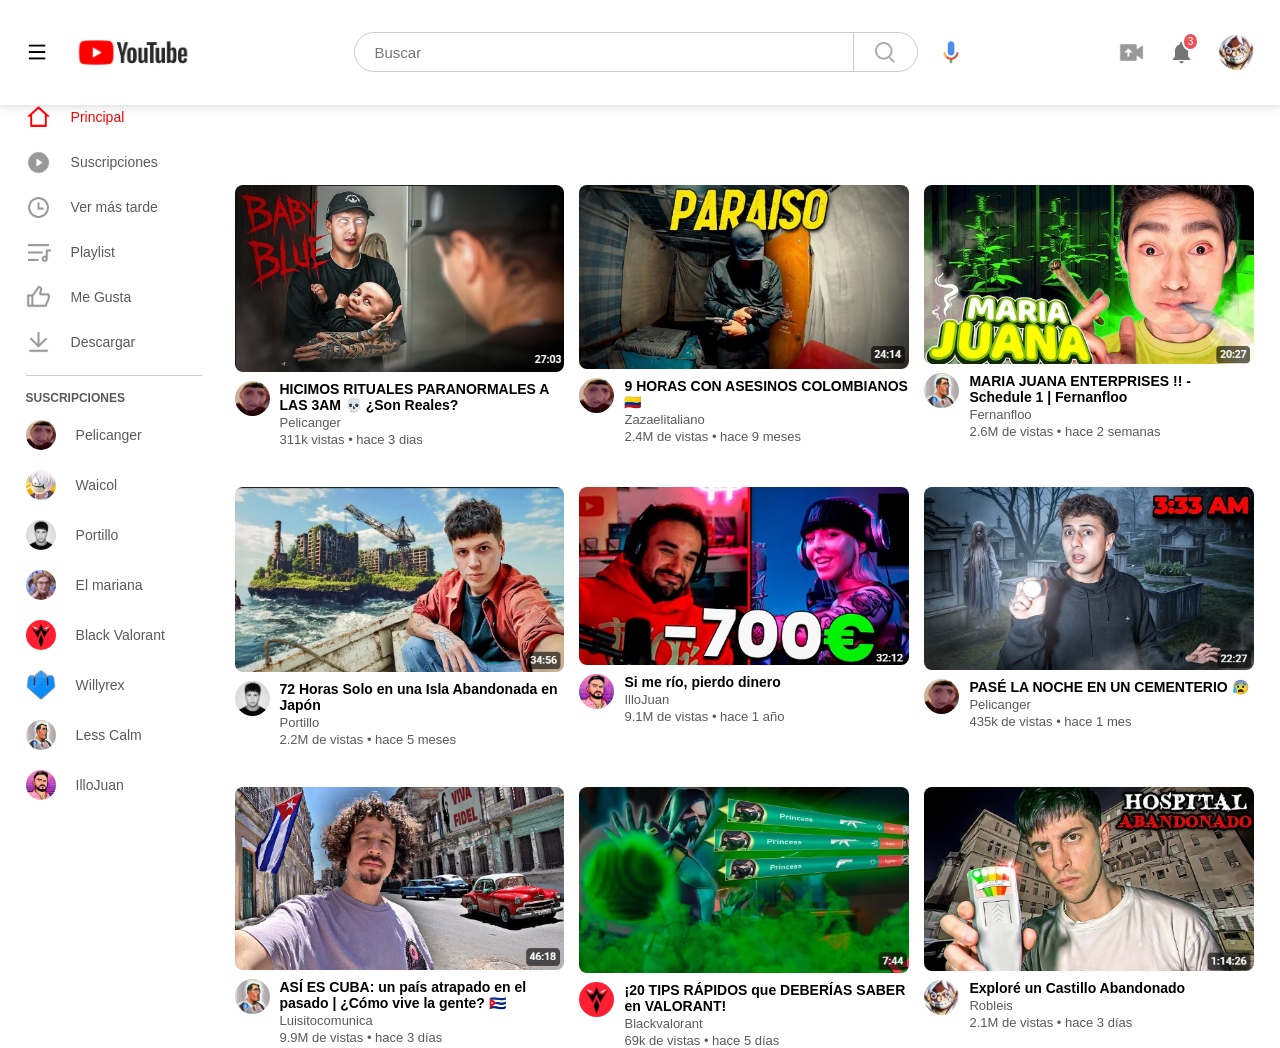
<file: index.html>
<!DOCTYPE html>
<html lang="en">
<head>
  <meta charset="UTF-8">
  <meta name="viewport" content="width=device-width, initial-scale=1.0">
  <title>Youtube</title>
  <link rel="stylesheet" href="style.css">
</head>
<body>
  
  <header>
    <div class="header-izquierdo">
      <img src="images/menu.png" class="menu-icon">
      <img src="images/logo.png" class="logo">
    </div>
    <div class="header-medio">
      <input type="text" placeholder="Buscar" class="search-bar">
      <div class="buscar-container">
        <img src="images/buscar.png">
        <div class="tooltip">Buscar</div>
      </div>
      <div class="mic-container">
        <img src="images/microfono.png" class="mic-icon">
        <div class="tooltip">Realiza búsquedas por voz</div>
      </div> 
    </div>
    <div class="header-derecho">
      <div class="subir-container">
        <img src="images/subir-video.png">
        <div class="tooltip">Subir videos</div>
      </div>
      <div class="notificacion-container">
        <img src="images/notificacion.png">
        <div class="tooltip">Notificaciones</div>
      </div>
      <img src="images/usuario.png" class="user-icon">
    </div>
  </header>
  
  <div class="container">
    <div class="sidebar">
      <div class="enlaces-nav">
        <a href="#"><img src="images/home.png"><p>Principal</p></a>
        <a href="#"><img src="images/suscripciones.png"><p>Suscripciones</p></a>
        <a href="#"><img src="images/ver-mas-tarde.png"><p>Ver más tarde</p></a>
        <a href="#"><img src="images/playlist.png"><p>Playlist</p></a>
        <a href="#"><img src="images/like.png"><p>Me Gusta</p></a>
        <a href="#"><img src="images/descargar.png"><p>Descargar</p></a>
        <hr>
      </div>
      <div class="canales-suscritos">
        <h3>SUSCRIPCIONES</h3>
        <a href="#"><img src="images/canal-1.jpg"><p>Pelicanger</p></a>
        <a href="#"><img src="images/canal-2.jpg"><p>Waicol</p></a>
        <a href="#"><img src="images/canal-3.jpg"><p>Portillo</p></a>
        <a href="#"><img src="images/canal-4.jpg"><p>El mariana</p></a>
        <a href="#"><img src="images/canal-5.jpg"><p>Black Valorant</p></a>
        <a href="#"><img src="images/canal-6.jpg"><p>Willyrex</p></a>
        <a href="#"><img src="images/canal-7.jpg"><p>Less Calm</p></a>
        <a href="#"><img src="images/canal-8.jpg"><p>IlloJuan</p></a>
      </div>
    </div>

    <div class="main-content">
      <div class="enlaces-ayuda">
        <a href="#">Todos</a>
        <a href="#">VIDEOJUEGOS</a>
        <a href="#">MÚSICA</a>
        <a href="#">VALORANT</a>
        <a href="#">MIXES</a>
        <a href="#">EN TIEMPO REAL</a>
        <a href="#">TELENOVELAS</a>
        <a href="#">GTA</a>
        <a href="#">HARDWARE</a>
        <a href="#">REGUETÓN</a>
        <a href="#">COMPUTADORAS</a>
        <a href="#">LILPEEP</a>
        <a href="#">21PILOTS</a>
        <a href="#" class="oculto">Ingenieria de Software</a>
        <a href="#" class="oculto">UX/UI</a>
      </div>

      <div class="lista-videos">
        <div class="video">
          <div class="miniatura-container">
            <a href="play-video.html"><img src="images/miniatura-1.png" class="miniatura"></a>
            
          </div>
          <div class="video-perfil">
            <img src="images/canal-1.jpg">
            <div class="video-info">
              <p class="titulo">HICIMOS RITUALES PARANORMALES A LAS 3AM 💀 ¿Son Reales?</p>
              <p class="autor">Pelicanger</p>
              <p>311k vistas &bull; hace 3 dias</p>
            </div>
          </div>
        </div>
        <div class="video">
          <div class="miniatura-container">
            <img src="images/miniatura-2.png" class="miniatura">
            
          </div>
          <div class="video-perfil">
            <img src="images/canal-1.jpg">
            <div class="video-info">
              <p class="titulo">9 HORAS CON ASESINOS COLOMBIANOS 🇨🇴</p>
              <p class="autor">Zazaelitaliano</p>
              <p>2.4M de vistas &bull; hace 9 meses</p>
            </div>
          </div>
        </div>
        <div class="video">
          <img src="images/miniatura-3.png" class="miniatura">
          <div class="video-perfil">
            <img src="images/canal-7.jpg">
            <div class="video-info">
              <p class="titulo">MARIA JUANA ENTERPRISES !! - Schedule 1 | Fernanfloo</p>
              <p class="autor">Fernanfloo</p>
              <p>2.6M de vistas &bull; hace 2 semanas</p>
            </div>
          </div>
        </div>
        <div class="video">
          <img src="images/miniatura-4.png" class="miniatura">
          <div class="video-perfil">
            <img src="images/canal-3.jpg">
            <div class="video-info">
              <p class="titulo">72 Horas Solo en una Isla Abandonada en Japón</p>
              <p class="autor">Portillo</p>
              <p>2.2M de vistas &bull; hace 5 meses</p>
            </div>
          </div>
        </div>
        <div class="video">
          <img src="images/miniatura-5.png" class="miniatura">
          <div class="video-perfil">
            <img src="images/canal-8.jpg">
            <div class="video-info">
              <p class="titulo">Si me río, pierdo dinero</p>
              <p class="autor">IlloJuan</p>
              <p>9.1M de vistas &bull; hace 1 año</p>
            </div>
          </div>
        </div>
        <div class="video">
          <img src="images/miniatura-6.png" class="miniatura">
          <div class="video-perfil">
            <img src="images/canal-1.jpg">
            <div class="video-info">
              <p class="titulo">PASÉ LA NOCHE EN UN CEMENTERIO 😰</p>
              <p class="autor">Pelicanger</p>
              <p>435k de vistas &bull; hace 1 mes</p>
            </div>
          </div>
        </div>
        <div class="video">
          <img src="images/miniatura-7.png" class="miniatura">
          <div class="video-perfil">
            <img src="images/canal-7.jpg">
            <div class="video-info">
              <p class="titulo">ASÍ ES CUBA: un país atrapado en el pasado | ¿Cómo vive la gente? 🇨🇺</p>
              <p class="autor">Luisitocomunica</p>
              <p>9.9M de vistas &bull; hace 3 días</p>
            </div>
          </div>
        </div>
        <div class="video">
          <img src="images/miniatura-8.png" class="miniatura">
          <div class="video-perfil">
            <img src="images/canal-5.jpg">
            <div class="video-info">
              <p class="titulo">¡20 TIPS RÁPIDOS que DEBERÍAS SABER en VALORANT!</p>
              <p class="autor">Blackvalorant</p>
              <p>69k de vistas &bull; hace 5 días</p>
            </div>
          </div>
        </div>
        <div class="video">
          <img src="images/miniatura-9.png" class="miniatura">
          <div class="video-perfil">
            <img src="images/usuario.png">
            <div class="video-info">
              <p class="titulo">Exploré un Castillo Abandonado</p>
              <p class="autor">Robleis</p>
              <p>2.1M de vistas &bull; hace 3 días</p>
            </div>
          </div>
        </div>

      </div>


    </div>
  </div>











  <script src="script.js"></script>

</body>
</html>
</file>
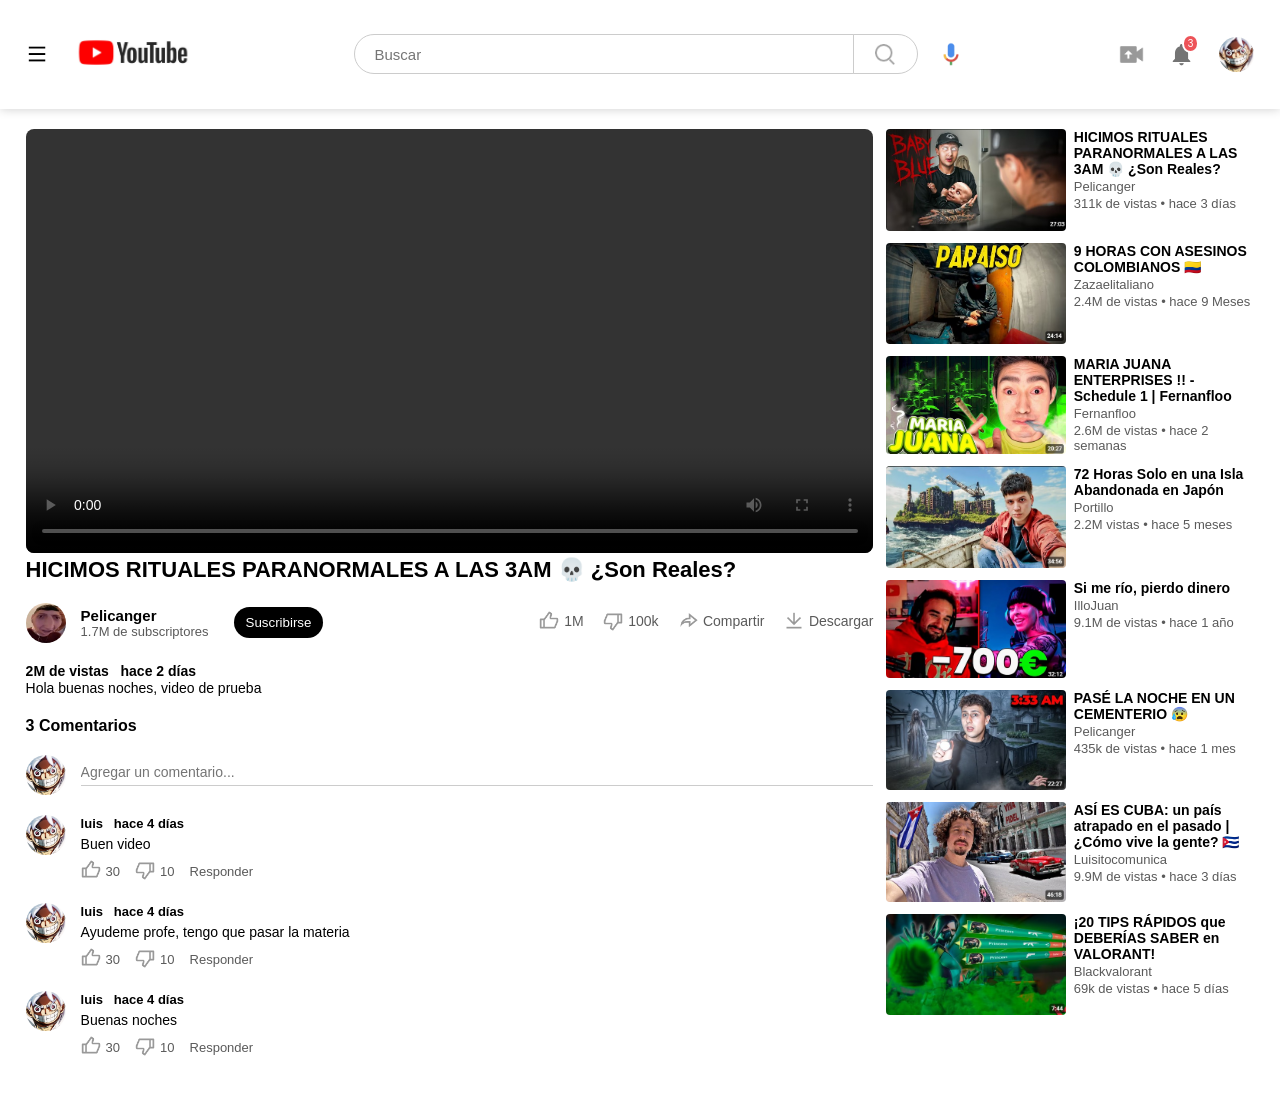
<file: play-video.html>
<!DOCTYPE html>
<html lang="en">

<head>
  <meta charset="UTF-8">
  <meta name="viewport" content="width=device-width, initial-scale=1.0">
  <title>Clon de Youtube</title>
  <link rel="stylesheet" href="style.css">
</head>

<body>

  <header>
    <div class="header-izquierdo">
      <img src="images/menu.png" class="menu-icon">
      <a href="index.html"><img src="images/logo.png" class="logo"></a>
    </div>
    <div class="header-medio">
      <input type="text" placeholder="Buscar" class="search-bar">
      <div class="buscar-container">
        <img src="images/buscar.png">
        <div class="tooltip">Buscar</div>
      </div>
      <div class="mic-container">
        <img src="images/microfono.png" class="mic-icon">
        <div class="tooltip">Realiza búsquedas por voz</div>
      </div>
    </div>
    <div class="header-derecho">
      <div class="subir-container">
        <img src="images/subir-video.png">
        <div class="tooltip">Subir videos</div>
      </div>
      <div class="notificacion-container">
        <img src="images/notificacion.png">
        <div class="tooltip">Notificaciones</div>
      </div>
      <img src="images/usuario.png" class="user-icon">
    </div>
  </header>

  <div class="container play-container">
    <div class="play-video">
      <video controls autoplay>
        <source src="images/minivideo.mp4" type="video/mp4">
      </video>
      <div class="etiquetas">
        <a href="#"></a> <a href="#"></a> <a href="#"></a>
      </div>
      <h3>HICIMOS RITUALES PARANORMALES A LAS 3AM 💀 ¿Son Reales?</h3>
      <div class="play-video-info">
        <div class="autor">
          <img src="images/canal-1.jpg">
          <div>
            <p>Pelicanger</p>
            <span>1.7M de subscriptores</span>
          </div>
          <button class="subscribe-btn">Suscribirse</button>
        </div>
        <div>
          <a href="#"><img src="images/like.png">1M</a>
          <a href="#"><img src="images/dislike.png">100k</a>
          <a href="#"><img src="images/compartir.png">Compartir</a>
          <a href="#"><img src="images/descargar.png">Descargar</a>
        </div>
      </div>
      <div class="video-descripcion">
        <span>2M de vistas &nbsp; hace 2 días</span>
        <p>Hola buenas noches, video de prueba</p>
      </div>
      <h4>3 Comentarios</h4>
      <div class="agregar-comentario">
        <img src="images/usuario.png">
        <input type="text" placeholder="Agregar un comentario...">
      </div>
      <div class="comentario-antiguo">
        <img src="images/usuario.png" class="user-img">
        <div>
          <span class="user-name">luis &nbsp; hace 4 días</span>
          <p>Buen video</p>
          <div class="reacciones">
            <a href="#"><img src="images/like.png"></a>
            <span>30</span>
            <a href="#"><img src="images/dislike.png"></a>
            <span>10</span>
            <span>Responder</span>
          </div>
        </div>
      </div>
      <div class="comentario-antiguo">
        <img src="images/usuario.png" class="user-img">
        <div>
          <span class="user-name">luis &nbsp; hace 4 días</span>
          <p>Ayudeme profe, tengo que pasar la materia</p>
          <div class="reacciones">
            <a href="#"><img src="images/like.png"></a>
            <span>30</span>
            <a href="#"><img src="images/dislike.png"></a>
            <span>10</span>
            <span>Responder</span>
          </div>
        </div>
      </div>
      <div class="comentario-antiguo">
        <img src="images/usuario.png" class="user-img">
        <div>
          <span class="user-name">luis &nbsp; hace 4 días</span>
          <p>Buenas noches</p>
          <div class="reacciones">
            <a href="#"><img src="images/like.png"></a>
            <span>30</span>
            <a href="#"><img src="images/dislike.png"></a>
            <span>10</span>
            <span>Responder</span>
          </div>
        </div>
      </div>


    </div>


    <div class="sidebar-derecho">
      <div class="video-derecho">
        <a href="#" class="miniatura-pequeña"><img src="images/miniatura-1.png"></a>
        <div class="video-info">
          <p class="titulo">HICIMOS RITUALES PARANORMALES A LAS 3AM 💀 ¿Son Reales?</p>
          <p class="autor">Pelicanger</p>
          <p>311k de vistas &bull; hace 3 días</p>
        </div>
      </div>
      <div class="video-derecho">
        <a href="#" class="miniatura-pequeña"><img src="images/miniatura-2.png"></a>
        <div class="video-info">
          <p class="titulo">9 HORAS CON ASESINOS COLOMBIANOS 🇨🇴</p>
          <p class="autor">Zazaelitaliano</p>
          <p>2.4M de vistas &bull; hace 9 Meses</p>
        </div>
      </div>
      <div class="video-derecho">
        <a href="#" class="miniatura-pequeña"><img src="images/miniatura-3.png"></a>
        <div class="video-info">
          <p class="titulo">MARIA JUANA ENTERPRISES !! - Schedule 1 | Fernanfloo</p>
          <p class="autor">Fernanfloo</p>
          <p>2.6M de vistas &bull; hace 2 semanas</p>
        </div>
      </div>
      <div class="video-derecho">
        <a href="#" class="miniatura-pequeña"><img src="images/miniatura-4.png"></a>
        <div class="video-info">
          <p class="titulo">72 Horas Solo en una Isla Abandonada en Japón</p>
          <p class="autor">Portillo</p>
          <p>2.2M vistas &bull; hace 5 meses</p>
        </div>
      </div>
      <div class="video-derecho">
        <a href="#" class="miniatura-pequeña"><img src="images/miniatura-5.png"></a>
        <div class="video-info">
          <p class="titulo">Si me río, pierdo dinero</p>
          <p class="autor">IlloJuan</p>
          <p>9.1M de vistas &bull; hace 1 año</p>
        </div>
      </div>
      <div class="video-derecho">
        <a href="#" class="miniatura-pequeña"><img src="images/miniatura-6.png"></a>
        <div class="video-info">
          <p class="titulo">PASÉ LA NOCHE EN UN CEMENTERIO 😰</p>
          <p class="autor">Pelicanger</p>
          <p>435k de vistas &bull; hace 1 mes</p>
        </div>
      </div>
      <div class="video-derecho">
        <a href="#" class="miniatura-pequeña"><img src="images/miniatura-7.png"></a>
        <div class="video-info">
          <p class="titulo">ASÍ ES CUBA: un país atrapado en el pasado | ¿Cómo vive la gente? 🇨🇺</p>
          <p class="autor">Luisitocomunica</p>
          <p>9.9M de vistas &bull; hace 3 días</p>
        </div>
      </div>
      <div class="video-derecho">
        <a href="#" class="miniatura-pequeña"><img src="images/miniatura-8.png"></a>
        <div class="video-info">
          <p class="titulo">¡20 TIPS RÁPIDOS que DEBERÍAS SABER en VALORANT!</p>
          <p class="autor">Blackvalorant</p>
          <p>69k de vistas &bull; hace 5 días</p>
        </div>
      </div>
    </div>
  </div>


  <script src="script.js"></script>

</body>

</html>
</file>
<file: style.css>
* {
  margin: 0;
  padding: 0;
  box-sizing: border-box;
  font-family: Arial;
}

a {
  text-decoration: none;
  color: #5a5a5a;
}

img {
  cursor: pointer;
}

header {
  display: flex;
  align-items: center;
  background-color: #fff;
  padding: 10px 2%;
  position: sticky;
  top: 0;
  z-index: 100;
  box-shadow: 0 0 10px rgba(0, 0, 0, 0.2);
}


.fullscreen {
  width: 100%;
  height: auto;
  display: block;
}


.header-izquierdo,
.header-medio,
.header-derecho {
  display: flex;
  align-items: center;
}

.header-medio {
  flex: 1;
  justify-content: center;
}

.menu-icon {
  width: 22px;
  margin-right: 25px;
}

.logo {
  width: 120px;
  margin-right: 25px;
}

.header-derecho img {
  width: 25px;
}

.header-derecho .user-icon {
  width: 35px;
  border-radius: 50%;
  margin-right: 0;
}

.header-medio .mic-icon {
  width: 16px;
}

.search-bar {
  flex: 1;
  max-width: 500px;
  height: 40px;
  border: 1px solid #ccc;
  outline: none;
  padding-left: 20px;
  border-top-left-radius: 30px;
  border-bottom-left-radius: 30px;
  font-size: 15px;
  width: 0;
}

.buscar-container img {
  width: 20px;
}

.buscar-container {
  width: 65px;
  height: 40px;
  border: 1px solid #ccc;
  border-top-right-radius: 30px;
  border-bottom-right-radius: 30px;
  margin-left: -1px;
  cursor: pointer;
}

.buscar-container,
.mic-container,
.subir-container,
.notificacion-container {
  position: relative;
  display: flex;
  align-items: center;
  justify-content: center;
  height: 40px;
  margin-right: 25px;
}

.tooltip {
  position: absolute;
  bottom: -60px;
  background-color: #ed5358;
  color: #fff;
  font-size: 12px;
  padding: 9px 6px;
  border-radius: 4px;
  opacity: 0;
  pointer-events: none;
  white-space: nowrap;
  transition: opacity 0.15s;
}

.buscar-container:hover .tooltip,
.mic-container:hover .tooltip,
.notificacion-container:hover .tooltip,
.subir-container:hover .tooltip {
  opacity: 1;
}

.notificacion-container::after {
  position: absolute;
  content: '3';
  padding: 2px 4px;
  border-radius: 50%;
  background-color: #ed5358;
  color: #fff;
  font-size: 10px;
  right: -5px;
  top: 0;
  border: 2px solid #fff;
}

/* ----------Medidas del contenedor, sidebar, y main-content------- */
.container {
  padding: 0px 2%;
  display: flex;
  justify-content: space-between;
  flex-wrap: wrap;
}

.sidebar {
  background-color: #fff;
  flex-basis: 15%;
  position: sticky;
  top: 80px;
  z-index: 10;
  height: 88vh;
  overflow-y: auto;
  overflow-x: hidden;
  scrollbar-color: #09f transparent;
}

.sidebar:hover {
  scrollbar-width: thin;
}

.sidebar:not(hover) {
  scrollbar-width: none;
}

.main-content {
  flex-basis: 83%;
}

/* --------sidebar-------- */
.enlaces-nav a {
  display: flex;
  align-items: center;
  margin-bottom: 20px;
  width: fit-content;
  font-size: 14px;
}

.enlaces-nav a img {
  width: 25px;
  margin-right: 20px;
}

.enlaces-nav a:first-child {
  color: red;
}

.enlaces-nav hr {
  border: 0;
  height: 1px;
  background-color: #ccc;
  width: 11em;
}

.canales-suscritos a {
  display: flex;
  align-items: center;
  width: fit-content;
  margin-bottom: 20px;
  font-size: 14px;
}

.canales-suscritos a img {
  width: 30px;
  border-radius: 50%;
  margin-right: 20px;
}

.canales-suscritos h3 {
  font-size: 12px;
  color: #5a5a5a;
  margin: 15px 0;
}

.small-sidebar {
  flex-basis: 5%;
}

.small-sidebar h3 {
  display: none;
}

.small-sidebar a p {
  display: none;
}

.small-sidebar hr {
  width: 2em;
  margin-bottom: 20px;
}

/* --------main-content-------- */
.enlaces-ayuda {
  height: 60px;
  position: fixed;
  top: 60px;
  background-color: #fff;
  z-index: 10;
  display: flex;
  align-items: center;
  white-space: nowrap;
  width: 100%;
  margin-left: -9px;
}

.enlaces-ayuda a {
  background-color: #eee;
  padding: 6px 9px;
  border-radius: 4px;
  font-size: 14px;
  margin-right: 10px;
}

.enlaces-ayuda a:first-child {
  background-color: #000;
  color: #fff;
}

.oculto {
  display: none;
}

.main-largo {
  flex-basis: 93%;
}

.main-largo .oculto {
  display: inline-block;
}

/* --------lista-de-videos-------- */
.lista-videos {
  display: grid;
  grid-template-columns: repeat(auto-fit, minmax(260px, 1fr));
  column-gap: 15px;
  row-gap: 40px;
  margin-top: 80px;
}

.lista-videos .miniatura {
  width: 100%;
  border-radius: 8px;
}

.video-perfil {
  display: flex;
  align-items: flex-start;
  margin-top: 5px;
}

.video-perfil img {
  width: 35px;
  border-radius: 50%;
  margin-right: 10px;
}

.video-info {
  font-size: 13px;
  color: #5a5a5a;
}

.video-info .titulo {
  font-size: 14px;
  color: #000;
  font-weight: 600;
}

.video-info .autor {
  margin: 2px 0;
}

.miniatura-container {
  position: relative;
}

.miniatura-container div {
  position: absolute;
  bottom: 12px;
  right: 6px;
  font-size: 12px;
  background-color: #000;
  color: #fff;
  border-radius: 4px;
  padding: 2px 4px;
}

.miniatura {
  transition: transform 0.3s;
}

.miniatura:hover {
  transform: scale(1.05);
}

/* ------media queries para pantallas pequeñas---- */
@media (max-width: 700px) {
  .sidebar {
    display: none;
  }

  .main-content {
    flex-basis: 100%;
  }

  .enlaces-ayuda {
    margin-left: 0;
  }

  .lista-videos .miniatura {
    transform: none;
  }

  .menu-icon {
    display: none;
  }
}

/* ------play-video-pagina---- */
.play-container {
  padding: 20px 2%;
}

.play-video {
  flex-basis: 69%;
}

.sidebar-derecho {
  flex-basis: 30%;
}

.play-video video {
  width: 100%;
  border-radius: 8px;
}

.video-derecho {
  display: flex;
  justify-content: space-between;
  margin-bottom: 8px;
}

.video-derecho img {
  width: 100%;
  border-radius: 4px;
}

.video-derecho .miniatura-pequeña {
  flex-basis: 49%;
}

.video-derecho .video-info {
  flex-basis: 49%;
}

.play-video .etiquetas a {
  color: #0000ff;
  font-size: 13px;
}

.play-video h3 {
  font-size: 22px;
}

.play-video-info {
  display: flex;
  align-items: center;
  justify-content: space-between;
  flex-wrap: wrap;
  margin: 20px 0;
}

.play-video-info a {
  display: inline-flex;
  align-items: center;
  margin-left: 15px;
  font-size: 14px;
}

.play-video-info a img {
  width: 20px;
  margin-right: 5px;
}

.autor {
  display: flex;
  align-items: center;
  color: #5a5a5a;
  font-size: 13px;
}

.autor img {
  width: 40px;
  border-radius: 50%;
  margin-right: 15px;
}

.autor div p {
  color: #000;
  font-weight: 600;
  font-size: 15px;
}

.subscribe-btn {
  margin-left: 25px;
  background-color: #000;
  color: #fff;
  border: 0;
  padding: 8px 12px;
  border-radius: 20px;
  cursor: pointer;
}

.suscrito {
  background-color: #ed5358;
}

.video-descripcion {
  margin: 20px 0;
  font-size: 14px;
}

.video-descripcion span {
  font-weight: 600;
  margin-bottom: 5px;
}

.video-descripcion p {
  line-height: 18px;
}

.agregar-comentario {
  margin: 20px 0;
  display: flex;
  align-items: center;
}

.agregar-comentario img {
  border-radius: 50%;
  width: 40px;
  margin-right: 15px;
}

.agregar-comentario input {
  border: 0;
  outline: none;
  border-bottom: 1px solid #ccc;
  padding-bottom: 5px;
  width: 100%;
  font-size: 14px;
}

.comentario-antiguo {
  display: flex;
  align-items: flex-start;
  font-size: 14px;
  margin: 20px 0;
}

.comentario-antiguo .user-img {
  width: 40px;
  border-radius: 50%;
  margin-right: 15px;
}

.comentario-antiguo .user-name {
  color: #000;
  font-weight: 600;
}

.comentario-antiguo p {
  margin: 5px 0;
}

.comentario-antiguo .reacciones {
  display: flex;
  align-items: center;
  margin-top: 8px;
}

.comentario-antiguo .reacciones a img {
  margin-right: 5px;
  width: 20px;
}

.comentario-antiguo span {
  margin-right: 15px;
  color: #5a5a5a;
  font-size: 13px;
}

/* --------media query para play-video.html--------- */
@media (max-width: 700px) {

  .play-video,
  .sidebar-derecho {
    flex-basis: 100%;
  }

  .play-container {
    padding: 0 2%;
  }

  .play-video h3 {
    font-size: 18px;
    margin-top: 5px;
  }

  .play-video-info a {
    margin-left: 0;
    margin-top: 20px;
    margin-right: 20px;
  }

  .video-descripcion {
    font-size: 13px;
  }

  .comentario-antiguo {
    font-size: 13px;
  }
}
</file>
